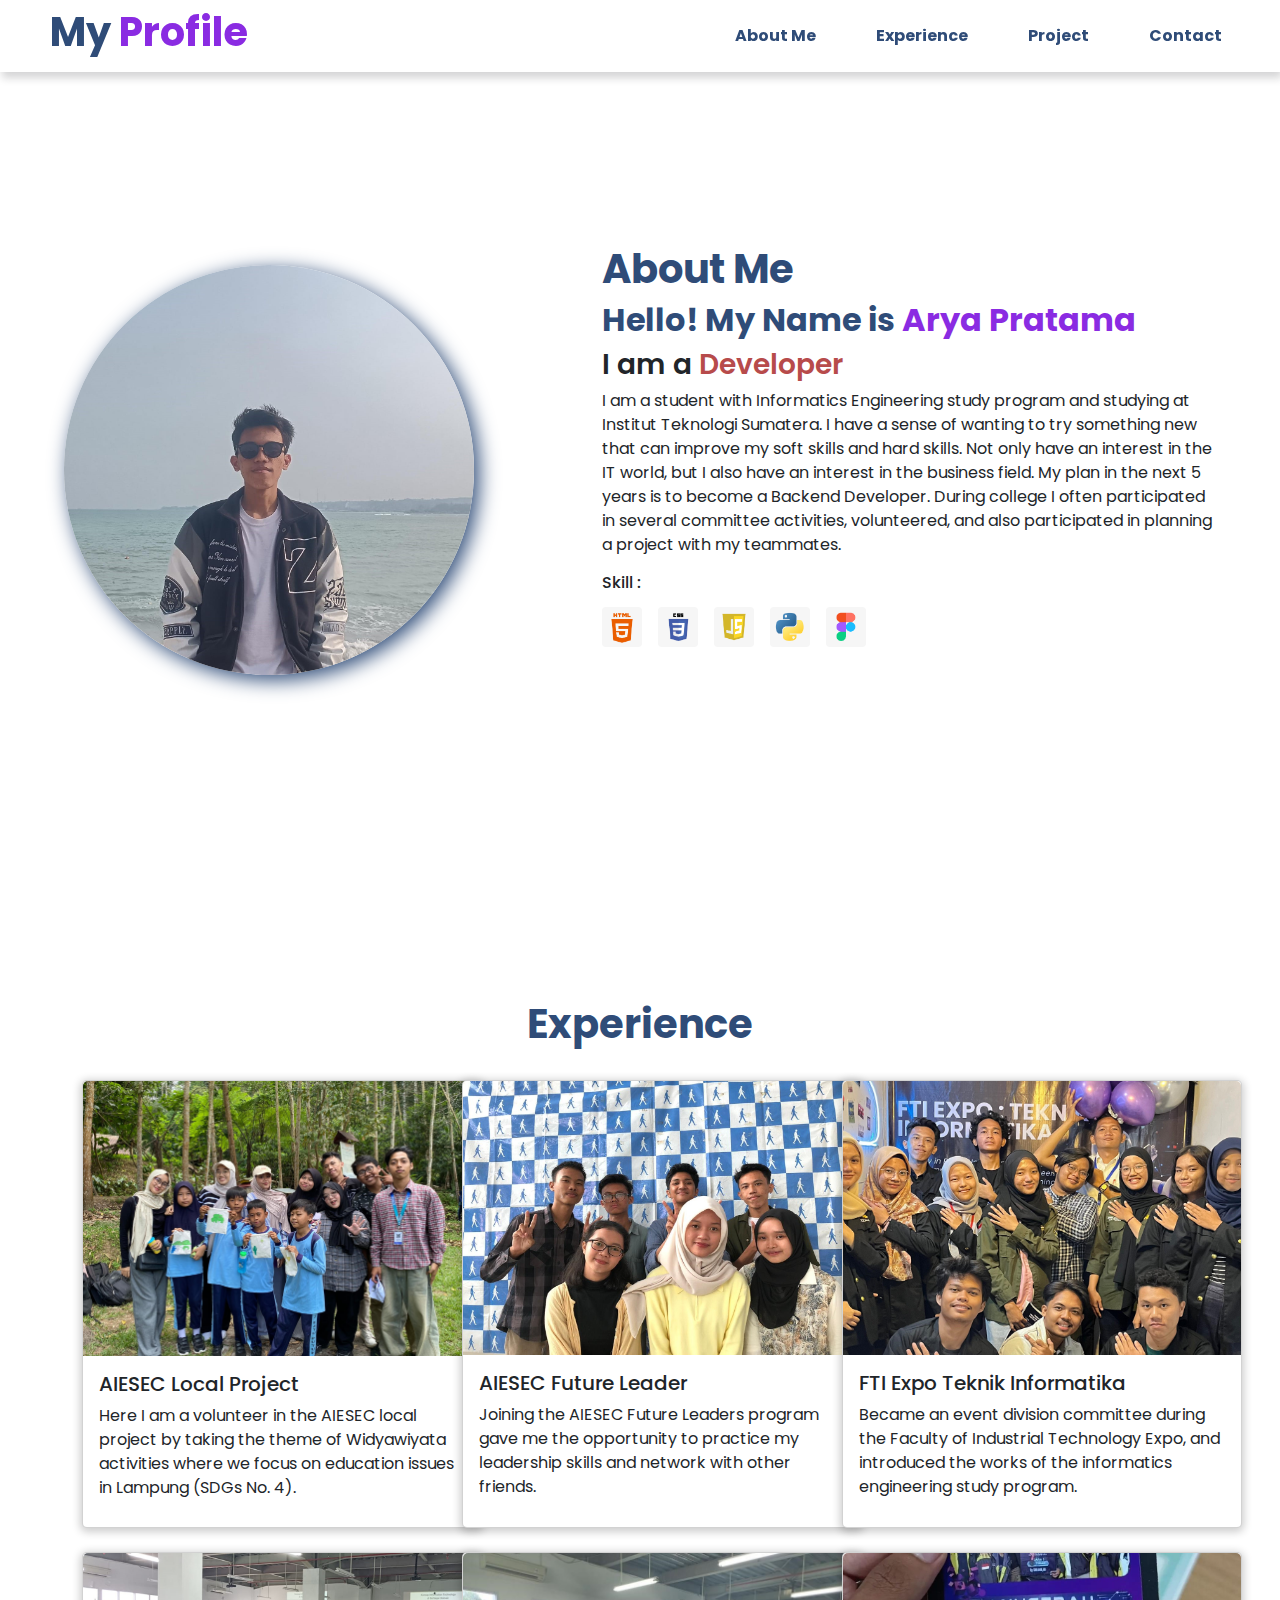
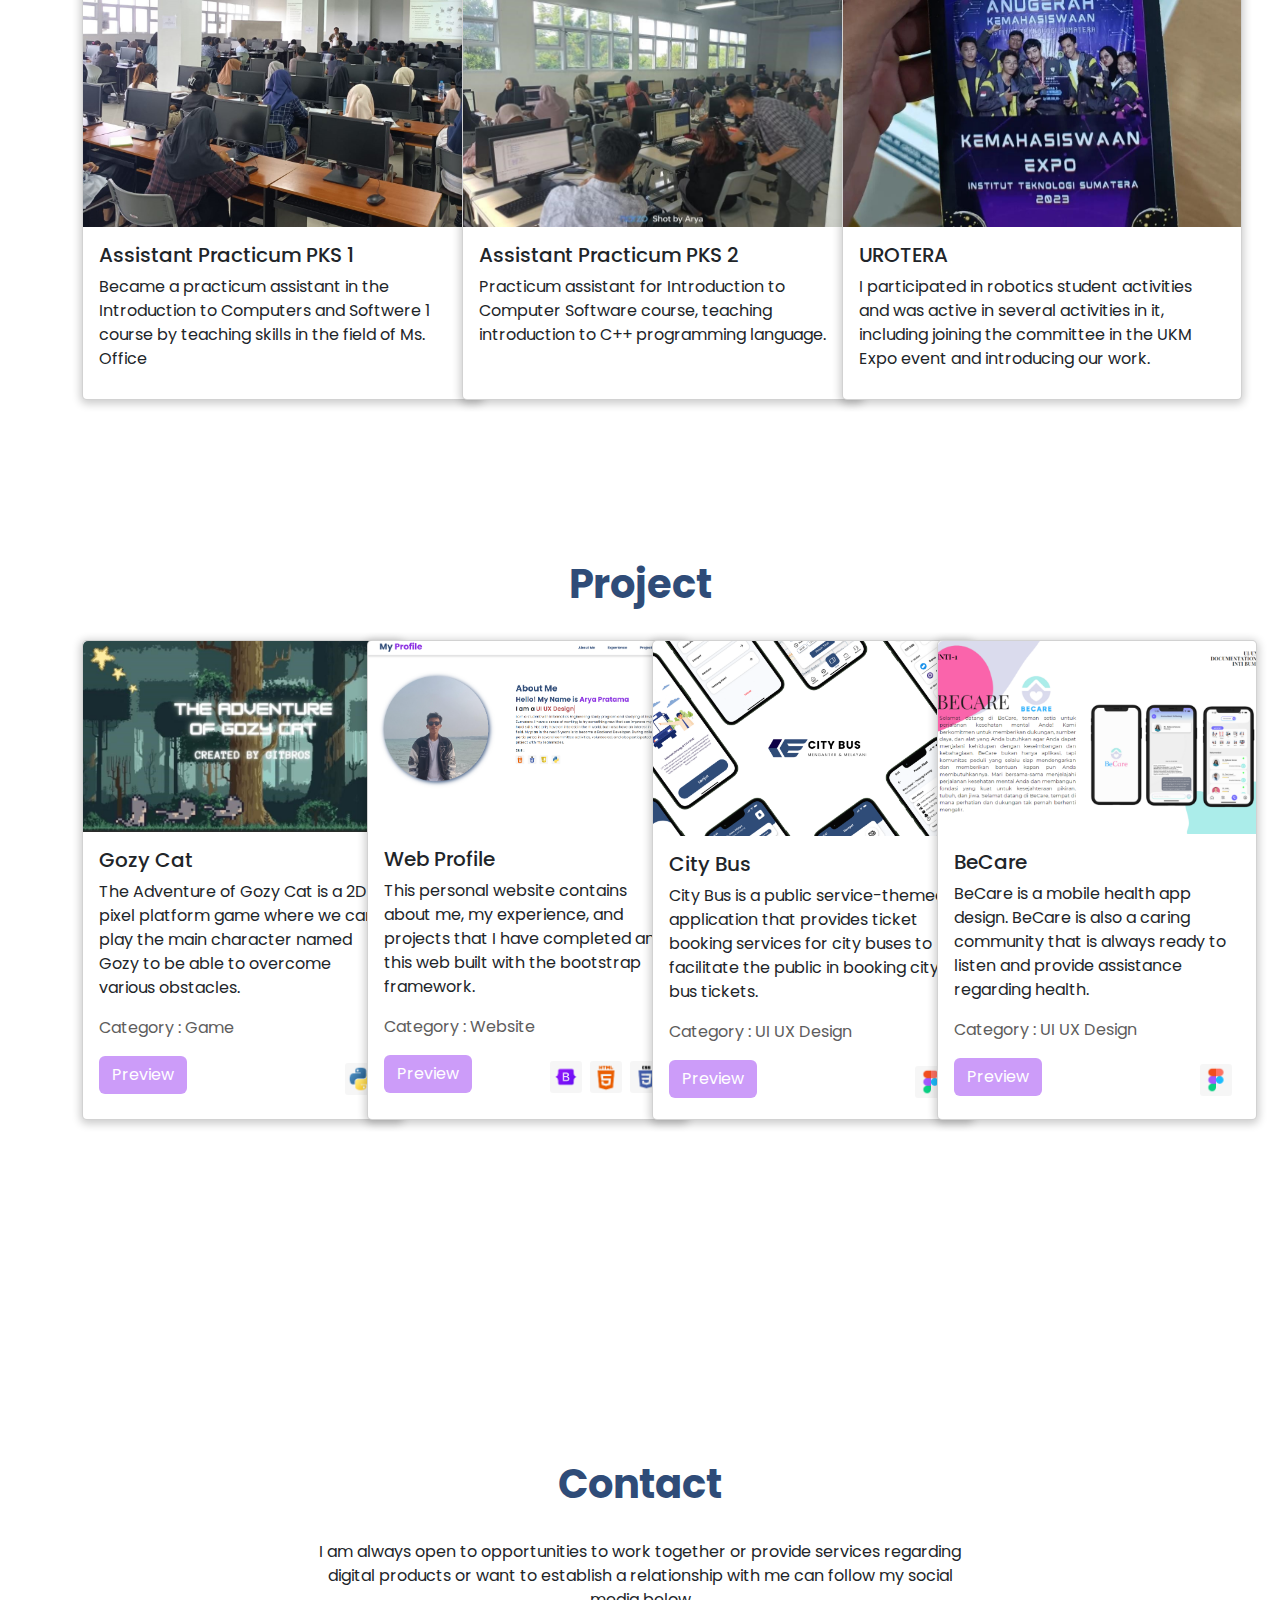
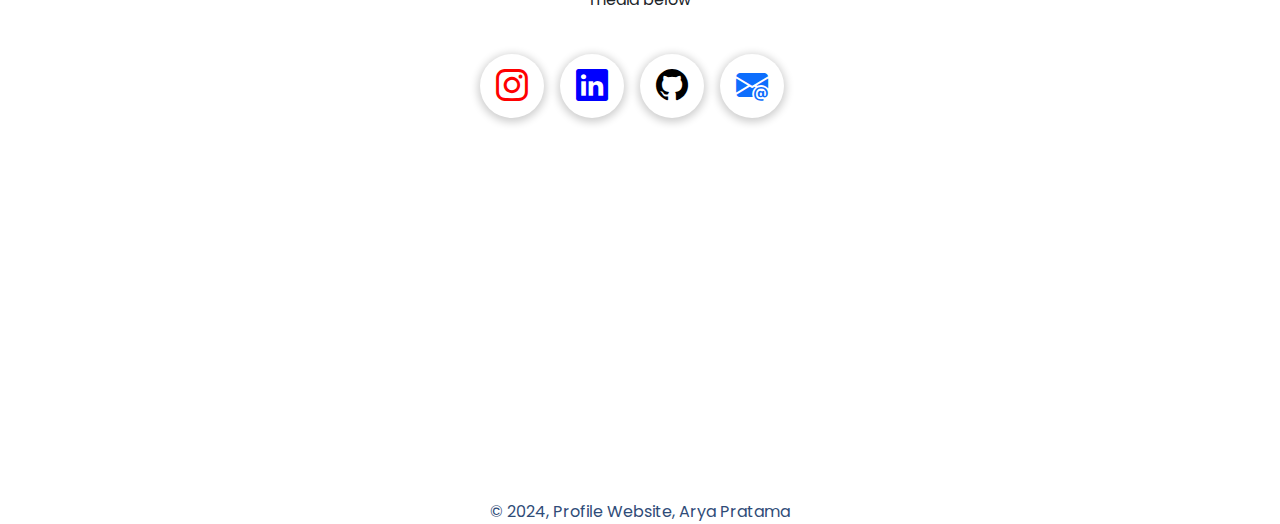
<file: index.html>
<!DOCTYPE html>
<html lang="en">
<head>
    <meta charset="UTF-8">
    <meta name="viewport" content="width=device-width, initial-scale=1.0">
    <title>Beranda</title>
    <link href="https://cdn.jsdelivr.net/npm/bootstrap@5.3.3/dist/css/bootstrap.min.css" rel="stylesheet" integrity="sha384-QWTKZyjpPEjISv5WaRU9OFeRpok6YctnYmDr5pNlyT2bRjXh0JMhjY6hW+ALEwIH" crossorigin="anonymous">
    <link rel="stylesheet" href="https://cdn.jsdelivr.net/npm/bootstrap-icons@1.11.3/font/bootstrap-icons.min.css">
    <link rel="stylesheet" href="style.css">
    <script src="https://cdn.jsdelivr.net/npm/bootstrap@5.3.3/dist/js/bootstrap.min.js" integrity="sha384-0pUGZvbkm6XF6gxjEnlmuGrJXVbNuzT9qBBavbLwCsOGabYfZo0T0to5eqruptLy" crossorigin="anonymous"></script>
    <script src="https://cdn.jsdelivr.net/npm/@popperjs/core@2.11.8/dist/umd/popper.min.js" integrity="sha384-I7E8VVD/ismYTF4hNIPjVp/Zjvgyol6VFvRkX/vR+Vc4jQkC+hVqc2pM8ODewa9r" crossorigin="anonymous"></script>
    <link rel="preconnect" href="https://fonts.googleapis.com">
    <link rel="preconnect" href="https://fonts.gstatic.com" crossorigin>
    <link href="https://fonts.googleapis.com/css2?family=Poppins:ital,wght@0,100;0,200;0,300;0,400;0,500;0,600;0,700;0,800;0,900;1,100;1,200;1,300;1,400;1,500;1,600;1,700;1,800;1,900&display=swap" rel="stylesheet">
</head>
<body>
    <header>
        <nav class="navbar fixed-top navbar-expand-lg navbar-me">
            <div class="container-fluid">
            <h2 class="logo-me">My <span>Profile</span></h2>
            <button class="navbar-toggler" type="button" data-bs-toggle="offcanvas" data-bs-target="#offcanvasNavbar" aria-controls="offcanvasNavbar" aria-label="Toggle navigation">
                <span class="navbar-toggler-icon"></span>
            </button>
            <div class="offcanvas offcanvas-end" tabindex="-1" id="offcanvasNavbar" aria-labelledby="offcanvasNavbarLabel">
                <div class="offcanvas-header">
                <h5 class="offcanvas-title" id="offcanvasNavbarLabel">Menu</h5>
                <button type="button" class="btn-close" data-bs-dismiss="offcanvas" aria-label="Close"></button>
                </div>
                <div class="offcanvas-body">
                    <ul class="navbar-nav justify-content-end flex-grow-1 pe-3">
                        <li class="nav-item">
                            <a class="" aria-current="page" href="#about-me">About Me</a>
                        </li>
                        <li class="nav-item">
                            <a class="" href="#experience">Experience</a>
                        </li>
                        <li class="nav-item">
                            <a class="" href="#project">Project</a>
                        </li>
                        <li class="nav-item">
                            <a class="" href="#contact">Contact</a>
                        </li>
                    </ul>
                </div>
            </div>
            </div>
        </nav>
    </header>

    <section class="about-me" id="about-me">
        <div class="img-profile">
            <img src="src/Foto.jpg" alt="Profile">
        </div>
        <div class="about-me-content">
            <h1>About Me</h1>
            <h2>Hello! My Name is <span>Arya Pratama</span></h2>
            <h3 class="typing-text">I am a <span></span></h3>
            <p>I am a student with Informatics Engineering study program and studying at Institut Teknologi Sumatera. 
                I have a sense of wanting to try something new that can improve my soft skills and hard skills. 
                Not only have an interest in the IT world, but I also have an interest in the business field. My plan 
                in the next 5 years is to become a Backend Developer. During college I often participated in several 
                committee activities, volunteered, and also participated in planning a project with my teammates.</p>
            <h6>Skill :</h6>
            <div class="skill">
                <div>
                    <img src="src/html.png" alt="HTML">
                </div>
                <div>
                    <img src="src/css.png" alt="CSS">
                </div>
                <div>
                    <img src="src/js.png" alt="JS">
                </div>
                <div>
                    <img src="src/python.png" alt="Python">
                </div>
                <div>
                    <img src="src/Figma.png" alt="Figma">
                </div>
            </div>        
        </div>
    </section>

    <section class="" id="experience">
        <div class="container">
            <h1 class="text-center">Experience</h1> <br>
            <div class="row row-cols-1 row-cols-md-3 g-4">
                <div class="col">
                    <div class="card card-exp" style="width: 25rem; height: 28rem;">
                        <img src="src/lp.jpg" class="card-img-top" alt="...">
                        <div class="card-body">
                            <h5 class="card-title">AIESEC Local Project</h5>
                            <p class="card-text">Here I am a volunteer in the AIESEC local project by taking the 
                                theme of Widyawiyata activities where we focus on education issues in Lampung (SDGs No. 4).</p>
                        </div>
                    </div>
                </div>
                <div class="col">
                    <div class="card card-exp" style="width: 25rem; height: 28rem;">
                        <img src="src/afl.jpg" class="card-img-top" alt="..." style="height: 17.1rem;">
                        <div class="card-body">
                            <h5 class="card-title">AIESEC Future Leader</h5>
                            <p class="card-text">Joining the AIESEC Future Leaders program gave me the opportunity to practice my leadership skills and network with other friends.</p>
                        </div>
                    </div>
                </div>
                <div class="col">
                    <div class="card card-exp" style="width: 25rem; height: 28rem;">
                        <img src="src/fti.jpg" class="card-img-top" alt="..." style="height: 17.1rem;">
                        <div class="card-body">
                            <h5 class="card-title">FTI Expo Teknik Informatika</h5>
                            <p class="card-text">Became an event division committee during the Faculty of Industrial Technology Expo, and introduced 
                                the works of the informatics engineering study program.</p>
                        </div>
                    </div>
                </div>
                <div class="col">
                    <div class="card card-exp" style="width: 25rem; height: 28rem;">
                        <img src="src/pks1.jpg" class="card-img-top" alt="..." style="height: 17.1rem;">
                        <div class="card-body">
                            <h5 class="card-title">Assistant Practicum PKS 1</h5>
                            <p class="card-text">Became a practicum assistant in the Introduction to Computers and Softwere 1 course by teaching skills in the field of Ms. Office</p>
                        </div>
                    </div>
                </div>
                <div class="col">
                    <div class="card card-exp" style="width: 25rem; height: 28rem;">
                        <img src="src/asprak.jpeg" class="card-img-top" alt="..." style="height: 17.1rem;">
                        <div class="card-body">
                            <h5 class="card-title">Assistant Practicum PKS 2</h5>
                            <p class="card-text">Practicum assistant for Introduction to Computer Software course, teaching introduction to C++ programming language.</p>
                        </div>
                    </div>
                </div>
                <div class="col">
                    <div class="card card-exp" style="width: 25rem; height: 28rem;">
                        <img src="src/ukm.jpg" class="card-img-top" alt="..." style="height: 17.1rem;">
                        <div class="card-body">
                            <h5 class="card-title">UROTERA</h5>
                            <p class="card-text">I participated in robotics student activities and was active in several activities in it, including joining the committee in the UKM Expo event and introducing our work.</p>
                        </div>
                    </div>
                </div>
            </div>
        </div>
    </section>

    <section id="project">
        <div class="container">
            <h1 class="text-center">Project</h1> <br>
            <div class="row row-cols-1 row-cols-md-4 g-4">
                <div class="col">
                    <div class="card" style="width: 20rem; height: 30rem;">
                        <img src="src/porto.jpeg" class="card-img-top" alt="...">
                        <div class="card-body">
                            <h5 class="card-title">Gozy Cat</h5>
                            <p class="card-text">The Adventure of Gozy Cat is a 2D pixel platform game where we can play the main character 
                                named Gozy to be able to overcome various obstacles.</p>
                            <p class="category">Category : Game</p>
                            <a href=""><button type="button" class="btn btn-port">Preview</button></a>
                            <div class="porto-skill rounded float-end">
                                <img src="src/python.png" alt="Python">
                            </div>
                        </div>
                    </div>
                </div>
                <div class="col">
                    <div class="card" style="width: 20rem; height: 30rem;">
                        <img src="src/web-porto.png" class="card-img-top" alt="..." > <br>
                        <div class="card-body">
                            <h5 class="card-title">Web Profile</h5>
                            <p class="card-text">This personal website contains about me, my experience, and projects that I have completed and this web built with the bootstrap framework.</p>
                            <p class="category">Category : Website</p>
                            <a href=""><button type="button" class="btn btn-port">Preview</button></a>
                            <div class="porto-skill rounded float-end">
                                <img src="src/bootstrap.png" alt="Python">
                                <img src="src/html.png" alt="">
                                <img src="src/css.png" alt="">
                            </div>
                        </div>
                    </div>
                </div>
                <div class="col">
                    <div class="card" style="width: 20rem; height: 30rem;">
                        <img src="src/City Bus.png" class="card-img-top" alt="...">
                        <div class="card-body">
                            <h5 class="card-title">City Bus</h5>
                            <p class="card-text">City Bus is a public service-themed application that provides ticket booking services for city buses to facilitate the public in booking city bus tickets.</p>
                            <p class="category">Category : UI UX Design</p>
                            <a href=""><button type="button" class="btn btn-port">Preview</button></a>
                            <div class="porto-skill rounded float-end">
                                <img src="src/Figma.png" alt="Python">
                            </div>
                        </div>
                    </div>
                </div>
                <div class="col">
                    <div class="card" style="width: 20rem; height: 30rem;">
                        <img src="src/BeCare.png" class="card-img-top img-fluid" alt="...">
                        <div class="card-body">
                            <h5 class="card-title">BeCare</h5>
                            <p class="card-text">BeCare is a mobile health app design. BeCare is also a caring community that is always ready to listen and provide assistance regarding health.</p>
                            <p class="category">Category : UI UX Design</p>
                            <a href="https://www.figma.com/design/z83fvH6t8tU9KnomN5Gtor/BeCare?node-id=0-1&t=GMTDRlA9PLuzRKwz-1"><button type="button" class="btn btn-port">Preview</button></a>
                            <div class="porto-skill rounded float-end">
                                <img src="src/Figma.png" alt="Python">
                            </div>
                        </div>
                    </div>
                </div>
            </div>
        </div>
    </section>

    <section class="contact" id="contact" style="margin-bottom: 0px;">
        <div class="container">
            <h1 class="text-center">Contact</h1> <br>
            <p class="contact-merge" style="text-align: center;">I am always open to opportunities to work together or provide services regarding digital products or want to establish a relationship with me can follow my social media below</p>
            <div class="d-flex justify-content-center">
                <div class="sosmed">
                    <a href="https://www.instagram.com/arya.prtma11/"><i class="bi bi-instagram instagram"></i></a>
                </div>
                <div class="sosmed">
                    <a href="https://www.linkedin.com/in/arya-pratama-2a8420265/"><i class="bi bi-linkedin linkedin"></i></a>
                </div>
                <div class="sosmed">
                    <a href="https://github.com/aryaprtm11/"><i class="bi bi-github github"></i></a>
                </div>
                <div class="sosmed">
                    <a href="mailto:arya.prtama89@gmail.com"><i class="bi bi-envelope-at-fill"></i></a>
                </div>
            </div>
        </div>
    </section>

    <footer>
        &copy; 2024, Profile Website, Arya Pratama
    </footer>
</body>
</html>
</file>
<file: style.css>
@import url("https://fonts.googleapis.com/css2?family=Poppins:ital,wght@0,100;0,200;0,300;0,400;0,500;0,600;0,700;0,800;0,900;1,100;1,200;1,300;1,400;1,500;1,600;1,700;1,800;1,900&display=swap");

*,
html,
body {
  box-sizing: border-box;
  margin: 0;
  padding: 0;
  font-family: "Poppins";
  text-decoration: none;
  border: none;
  outline: none;
}

body {
  width: 100%;
  height: 100vh;
  overflow-x: hidden;
}

header {
  margin-top: 20px;
}

.navbar-me {
  justify-content: space-between;
  align-items: center;
  position: fixed;
  top: 0;
  width: 100%;
  z-index: 1030;
  background-color: white;

  width: 100%;
  box-shadow: 2px 6px 8px 0 rgba(22, 22, 26, 0.18);
}

.contain-1 {
  margin-top: 10%;
}

.contain-2 {
  margin-top: 6%;
}

h1 {
  font-weight: bold;
  color: #2f4c78;
}

h2 {
  font-weight: bold;
  color: #2f4c78;
}

.sosmed {
  margin-top: 20px;
}

nav {
  top: 0;
  display: flex;
  position: sticky;
  align-items: center;
  justify-content: space-between;
  padding-top: 20px;
  padding-left: 5%;
  padding-right: 5%;
  padding-bottom: 10px;
}

.logo-me {
  color: #2f4c78;
  font-size: 40px;
  font-weight: bold;
  margin-left: 3%;
}

span {
  color: blueviolet;
}

nav ul li {
  list-style-type: none;
  display: inline-block;
  padding: 10px 20px;
}

nav ul li a {
  color: #2f4c78;
  text-decoration: none;
  font-weight: bold;
  padding: 10px;
}

.navbar-nav .nav-item a {
  color: #2f4c78;
  text-decoration: none;
  font-weight: bold;
  padding: 10px;
  transition: 0.3s ease-in-out;
}

.navbar-nav .nav-item a:hover {
  color: white;
  border: none;
  padding: 20px;
  border-radius: 10px;
  background-color: #2f4c78;
  cursor: pointer;
}

/* Card */
.card {
  box-shadow: 0 2px 8px 2px rgba(0, 0, 0, 0.2);
  border-radius: 5px;
  transition: 0.3s ease;
}

.card:hover {
  scale: 1.05;
}

.card-2 {
  box-shadow: 0 2px 8px 2px rgba(0, 0, 0, 0.2);
  border-radius: 50%;
}

.card-2:hover {
  background-color: #2f4c78;
  color: white;
}

footer {
  text-align: center;
}

section {
  min-height: 100vh;
  width: 100%;
  padding: 5rem 5% 5rem;
}

.contact {
  min-height: 80vh;
}

/* About Me */
.about-me {
  display: flex;
  justify-content: center;
  align-items: center;
  gap: 8rem;
}

.img-profile {
  border-radius: 50%;
  box-shadow: 5px 5px 20px #2f4c78;
}

.img-profile img {
  position: relative;
  width: 32vw;
  border-radius: 50%;
  cursor: pointer;
  transition: 0.2s linear;
}

/* Skill */
.skill {
  display: inline-flex;
}

.skill img {
  display: inline-flex;
  border-radius: 10%;
  width: 2.5rem;
  height: 2.5rem;
  margin: 0.4rem 1rem 3rem 0;
}

/* Project */
.category {
  color: rgb(94, 93, 93);
}

.btn-port {
  background-color: rgb(204, 156, 249);
  color: white;
}

.btn-port:hover {
  background-color: blueviolet;
  color: white;
}

.porto-skill {
  display: inline-flex;
}

.porto-skill img {
  display: inline-flex;
  border-radius: 10%;
  width: 2rem;
  height: 2rem;
  margin: 0.4rem 0.5rem 3rem 0;
}

/* Typing Text */
.typing-text{
  font-weight: 600;
  min-width: 280px;
}

.typing-text span{
  position: relative;
}

.typing-text span::before{
  content: "Developer";
  color: #b74b4b;
  animation: words 20s infinite;
}

.typing-text span::after{
  content: "";
  background-color: transparent;
  position: absolute;
  width: calc(100% + 8px);
  height: 100%;
  border-left: 3px solid transparent;
  right: -8;
  animation: cursor 0.6s infinite;
}

/* Contact */
.contact-merge {
  margin-left: 20%;
  margin-right: 20%;
}

.sosmed {
  display: inline-flex;
}

.sosmed a {
  display: inline-flex;
  justify-content: center;
  align-items: center;
  width: 4rem;
  height: 4rem;
  background-color: transparent;
  font-size: 2rem;
  border-radius: 50%;
  margin: 0.4rem 1rem 3rem 0;
  transition: 0.3s ease;
  box-shadow: 0 2px 8px 2px rgba(0, 0, 0, 0.2);
}

.sosmed a:hover{
  color: black;
  transform: scale(1.3) translateY(-5px);
  background-color: #2f4c78;
  box-shadow: 0  0 25px #2f4c78;
}

.instagram {
  color: red;
}

.linkedin {
  color: blue;
}

.github {
  color: black;
}

.btn-sosmed:hover{
  background-color: blueviolet;
}

/* Footer */
footer {
  color: #2f4c78;
}

/* Skill */
.sk-h1 {
  color: #2f4c78;
}

.img-skill {
  box-shadow: 5px 5px 20px #2f4c78;
  height: 7rem;
  width: 7rem;
  justify-content: center;
  align-items: center;
}

.img-skill img {
  position: relative;
  height: 5rem;
  width: 5rem;
  cursor: pointer;
  transition: 0.2s linear;
}

.skill-content {
  justify-content: center;
  align-items: center;
}

@keyframes cursor{
  to{
      border-left: 3px solid #b74b4b;
  }
}

@keyframes words{
  0%, 25%{
      content: "Web Designer";
  }
  26%, 50%{
      content: "Web Developer";
  }
  51%, 75%{
      content: "Affiliate";
  }
  76%, 100%{
      content: "UI UX Design";
  }
}

@media(max-width:995px){
  .about-me{
      flex-direction: column;
      margin: 0rem 4rem;
  }

  .skill2{
    flex-direction: column;
    margin-top: -5rem;
    margin-left: 2rem;
  }

  .card-exp{
    width: 20rem;
    height: 23rem;
  }

  .img-profile img{
      width: 70vw;
  }

  .contact-merge {
    margin-left: 7%;
    margin-right: 7%;
  }
}

@media(max-width:425px) {
  .about-me{
    flex-direction: column;
    margin: 0rem 3rem;
  }

  .skill2{
    flex-direction: column;
    margin-top: -5rem;
    margin-left: 1.5rem;
  }
}
</file>
